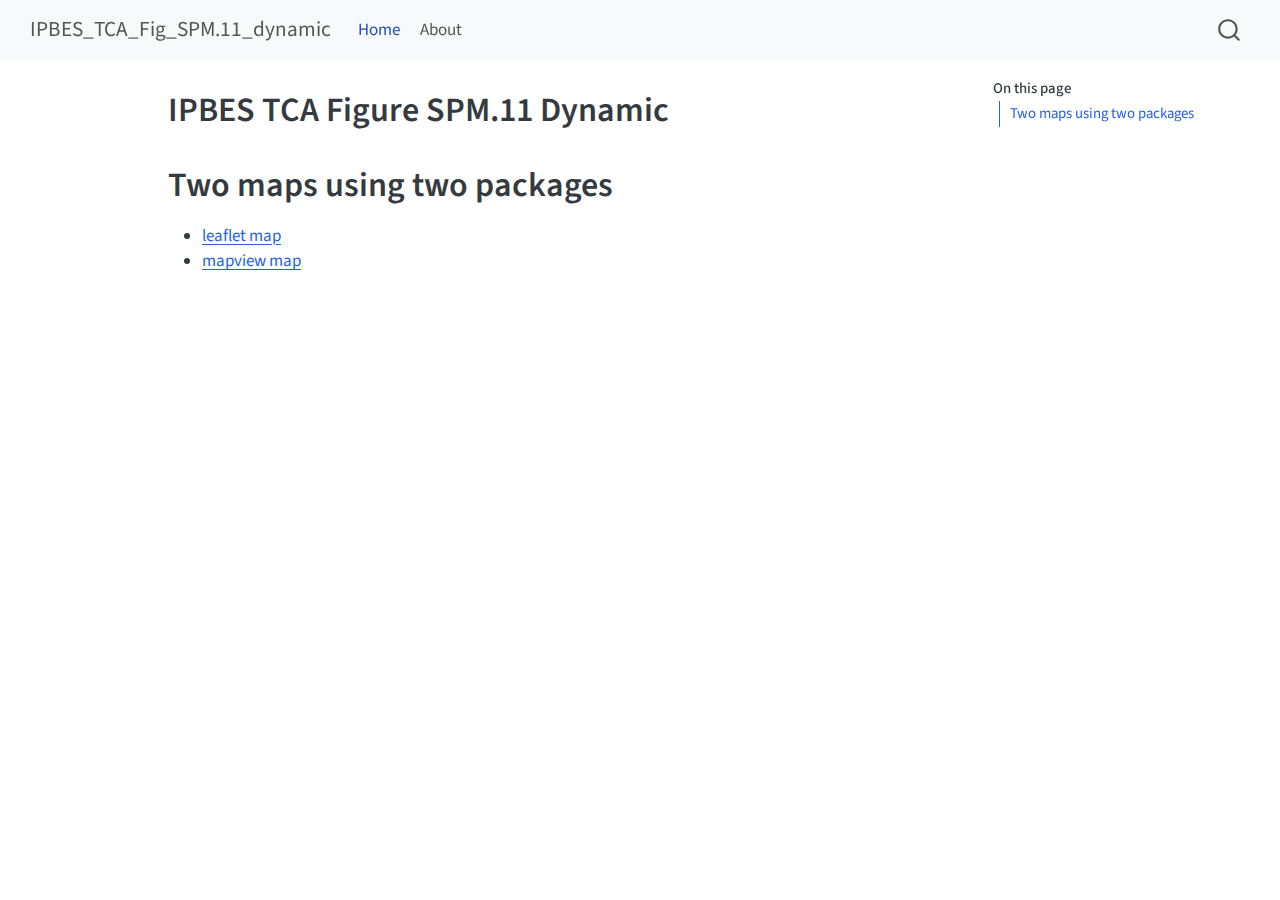
<file: index.html>
<!DOCTYPE html>
<html xmlns="http://www.w3.org/1999/xhtml" lang="en" xml:lang="en"><head>

<meta charset="utf-8">
<meta name="generator" content="quarto-1.6.42">

<meta name="viewport" content="width=device-width, initial-scale=1.0, user-scalable=yes">


<title>IPBES TCA Figure SPM.11 Dynamic – IPBES_TCA_Fig_SPM.11_dynamic</title>
<style>
code{white-space: pre-wrap;}
span.smallcaps{font-variant: small-caps;}
div.columns{display: flex; gap: min(4vw, 1.5em);}
div.column{flex: auto; overflow-x: auto;}
div.hanging-indent{margin-left: 1.5em; text-indent: -1.5em;}
ul.task-list{list-style: none;}
ul.task-list li input[type="checkbox"] {
  width: 0.8em;
  margin: 0 0.8em 0.2em -1em; /* quarto-specific, see https://github.com/quarto-dev/quarto-cli/issues/4556 */ 
  vertical-align: middle;
}
</style>


<script src="site_libs/quarto-nav/quarto-nav.js"></script>
<script src="site_libs/quarto-nav/headroom.min.js"></script>
<script src="site_libs/clipboard/clipboard.min.js"></script>
<script src="site_libs/quarto-search/autocomplete.umd.js"></script>
<script src="site_libs/quarto-search/fuse.min.js"></script>
<script src="site_libs/quarto-search/quarto-search.js"></script>
<meta name="quarto:offset" content="./">
<script src="site_libs/quarto-html/quarto.js"></script>
<script src="site_libs/quarto-html/popper.min.js"></script>
<script src="site_libs/quarto-html/tippy.umd.min.js"></script>
<script src="site_libs/quarto-html/anchor.min.js"></script>
<link href="site_libs/quarto-html/tippy.css" rel="stylesheet">
<link href="site_libs/quarto-html/quarto-syntax-highlighting-2f5df379a58b258e96c21c0638c20c03.css" rel="stylesheet" id="quarto-text-highlighting-styles">
<script src="site_libs/bootstrap/bootstrap.min.js"></script>
<link href="site_libs/bootstrap/bootstrap-icons.css" rel="stylesheet">
<link href="site_libs/bootstrap/bootstrap-8647a4a42273f773479d27c00df3f9ed.min.css" rel="stylesheet" append-hash="true" id="quarto-bootstrap" data-mode="light">
<script id="quarto-search-options" type="application/json">{
  "location": "navbar",
  "copy-button": false,
  "collapse-after": 3,
  "panel-placement": "end",
  "type": "overlay",
  "limit": 50,
  "keyboard-shortcut": [
    "f",
    "/",
    "s"
  ],
  "show-item-context": false,
  "language": {
    "search-no-results-text": "No results",
    "search-matching-documents-text": "matching documents",
    "search-copy-link-title": "Copy link to search",
    "search-hide-matches-text": "Hide additional matches",
    "search-more-match-text": "more match in this document",
    "search-more-matches-text": "more matches in this document",
    "search-clear-button-title": "Clear",
    "search-text-placeholder": "",
    "search-detached-cancel-button-title": "Cancel",
    "search-submit-button-title": "Submit",
    "search-label": "Search"
  }
}</script>


<link rel="stylesheet" href="styles.css">
</head>

<body class="nav-fixed">

<div id="quarto-search-results"></div>
  <header id="quarto-header" class="headroom fixed-top">
    <nav class="navbar navbar-expand-lg " data-bs-theme="dark">
      <div class="navbar-container container-fluid">
      <div class="navbar-brand-container mx-auto">
    <a class="navbar-brand" href="./index.html">
    <span class="navbar-title">IPBES_TCA_Fig_SPM.11_dynamic</span>
    </a>
  </div>
            <div id="quarto-search" class="" title="Search"></div>
          <button class="navbar-toggler" type="button" data-bs-toggle="collapse" data-bs-target="#navbarCollapse" aria-controls="navbarCollapse" role="menu" aria-expanded="false" aria-label="Toggle navigation" onclick="if (window.quartoToggleHeadroom) { window.quartoToggleHeadroom(); }">
  <span class="navbar-toggler-icon"></span>
</button>
          <div class="collapse navbar-collapse" id="navbarCollapse">
            <ul class="navbar-nav navbar-nav-scroll me-auto">
  <li class="nav-item">
    <a class="nav-link active" href="./index.html" aria-current="page"> 
<span class="menu-text">Home</span></a>
  </li>  
  <li class="nav-item">
    <a class="nav-link" href="./about.html"> 
<span class="menu-text">About</span></a>
  </li>  
</ul>
          </div> <!-- /navcollapse -->
            <div class="quarto-navbar-tools">
</div>
      </div> <!-- /container-fluid -->
    </nav>
</header>
<!-- content -->
<div id="quarto-content" class="quarto-container page-columns page-rows-contents page-layout-article page-navbar">
<!-- sidebar -->
<!-- margin-sidebar -->
    <div id="quarto-margin-sidebar" class="sidebar margin-sidebar">
        <nav id="TOC" role="doc-toc" class="toc-active">
    <h2 id="toc-title">On this page</h2>
   
  <ul>
  <li><a href="#two-maps-using-two-packages" id="toc-two-maps-using-two-packages" class="nav-link active" data-scroll-target="#two-maps-using-two-packages">Two maps using two packages</a></li>
  </ul>
</nav>
    </div>
<!-- main -->
<main class="content" id="quarto-document-content">

<header id="title-block-header" class="quarto-title-block default">
<div class="quarto-title">
<h1 class="title">IPBES TCA Figure SPM.11 Dynamic</h1>
</div>



<div class="quarto-title-meta">

    
  
    
  </div>
  


</header>


<section id="two-maps-using-two-packages" class="level1">
<h1>Two maps using two packages</h1>
<ul>
<li><a href="map_leaflet.html">leaflet map</a></li>
<li><a href="map_mapview.html">mapview map</a></li>
</ul>


</section>

</main> <!-- /main -->
<script id="quarto-html-after-body" type="application/javascript">
window.document.addEventListener("DOMContentLoaded", function (event) {
  const toggleBodyColorMode = (bsSheetEl) => {
    const mode = bsSheetEl.getAttribute("data-mode");
    const bodyEl = window.document.querySelector("body");
    if (mode === "dark") {
      bodyEl.classList.add("quarto-dark");
      bodyEl.classList.remove("quarto-light");
    } else {
      bodyEl.classList.add("quarto-light");
      bodyEl.classList.remove("quarto-dark");
    }
  }
  const toggleBodyColorPrimary = () => {
    const bsSheetEl = window.document.querySelector("link#quarto-bootstrap");
    if (bsSheetEl) {
      toggleBodyColorMode(bsSheetEl);
    }
  }
  toggleBodyColorPrimary();  
  const icon = "";
  const anchorJS = new window.AnchorJS();
  anchorJS.options = {
    placement: 'right',
    icon: icon
  };
  anchorJS.add('.anchored');
  const isCodeAnnotation = (el) => {
    for (const clz of el.classList) {
      if (clz.startsWith('code-annotation-')) {                     
        return true;
      }
    }
    return false;
  }
  const onCopySuccess = function(e) {
    // button target
    const button = e.trigger;
    // don't keep focus
    button.blur();
    // flash "checked"
    button.classList.add('code-copy-button-checked');
    var currentTitle = button.getAttribute("title");
    button.setAttribute("title", "Copied!");
    let tooltip;
    if (window.bootstrap) {
      button.setAttribute("data-bs-toggle", "tooltip");
      button.setAttribute("data-bs-placement", "left");
      button.setAttribute("data-bs-title", "Copied!");
      tooltip = new bootstrap.Tooltip(button, 
        { trigger: "manual", 
          customClass: "code-copy-button-tooltip",
          offset: [0, -8]});
      tooltip.show();    
    }
    setTimeout(function() {
      if (tooltip) {
        tooltip.hide();
        button.removeAttribute("data-bs-title");
        button.removeAttribute("data-bs-toggle");
        button.removeAttribute("data-bs-placement");
      }
      button.setAttribute("title", currentTitle);
      button.classList.remove('code-copy-button-checked');
    }, 1000);
    // clear code selection
    e.clearSelection();
  }
  const getTextToCopy = function(trigger) {
      const codeEl = trigger.previousElementSibling.cloneNode(true);
      for (const childEl of codeEl.children) {
        if (isCodeAnnotation(childEl)) {
          childEl.remove();
        }
      }
      return codeEl.innerText;
  }
  const clipboard = new window.ClipboardJS('.code-copy-button:not([data-in-quarto-modal])', {
    text: getTextToCopy
  });
  clipboard.on('success', onCopySuccess);
  if (window.document.getElementById('quarto-embedded-source-code-modal')) {
    const clipboardModal = new window.ClipboardJS('.code-copy-button[data-in-quarto-modal]', {
      text: getTextToCopy,
      container: window.document.getElementById('quarto-embedded-source-code-modal')
    });
    clipboardModal.on('success', onCopySuccess);
  }
    var localhostRegex = new RegExp(/^(?:http|https):\/\/localhost\:?[0-9]*\//);
    var mailtoRegex = new RegExp(/^mailto:/);
      var filterRegex = new RegExp("https:\/\/rkrug\.github\.io\/IPBES_TCA_Fig_SPM\.11_dynamic\/");
    var isInternal = (href) => {
        return filterRegex.test(href) || localhostRegex.test(href) || mailtoRegex.test(href);
    }
    // Inspect non-navigation links and adorn them if external
 	var links = window.document.querySelectorAll('a[href]:not(.nav-link):not(.navbar-brand):not(.toc-action):not(.sidebar-link):not(.sidebar-item-toggle):not(.pagination-link):not(.no-external):not([aria-hidden]):not(.dropdown-item):not(.quarto-navigation-tool):not(.about-link)');
    for (var i=0; i<links.length; i++) {
      const link = links[i];
      if (!isInternal(link.href)) {
        // undo the damage that might have been done by quarto-nav.js in the case of
        // links that we want to consider external
        if (link.dataset.originalHref !== undefined) {
          link.href = link.dataset.originalHref;
        }
      }
    }
  function tippyHover(el, contentFn, onTriggerFn, onUntriggerFn) {
    const config = {
      allowHTML: true,
      maxWidth: 500,
      delay: 100,
      arrow: false,
      appendTo: function(el) {
          return el.parentElement;
      },
      interactive: true,
      interactiveBorder: 10,
      theme: 'quarto',
      placement: 'bottom-start',
    };
    if (contentFn) {
      config.content = contentFn;
    }
    if (onTriggerFn) {
      config.onTrigger = onTriggerFn;
    }
    if (onUntriggerFn) {
      config.onUntrigger = onUntriggerFn;
    }
    window.tippy(el, config); 
  }
  const noterefs = window.document.querySelectorAll('a[role="doc-noteref"]');
  for (var i=0; i<noterefs.length; i++) {
    const ref = noterefs[i];
    tippyHover(ref, function() {
      // use id or data attribute instead here
      let href = ref.getAttribute('data-footnote-href') || ref.getAttribute('href');
      try { href = new URL(href).hash; } catch {}
      const id = href.replace(/^#\/?/, "");
      const note = window.document.getElementById(id);
      if (note) {
        return note.innerHTML;
      } else {
        return "";
      }
    });
  }
  const xrefs = window.document.querySelectorAll('a.quarto-xref');
  const processXRef = (id, note) => {
    // Strip column container classes
    const stripColumnClz = (el) => {
      el.classList.remove("page-full", "page-columns");
      if (el.children) {
        for (const child of el.children) {
          stripColumnClz(child);
        }
      }
    }
    stripColumnClz(note)
    if (id === null || id.startsWith('sec-')) {
      // Special case sections, only their first couple elements
      const container = document.createElement("div");
      if (note.children && note.children.length > 2) {
        container.appendChild(note.children[0].cloneNode(true));
        for (let i = 1; i < note.children.length; i++) {
          const child = note.children[i];
          if (child.tagName === "P" && child.innerText === "") {
            continue;
          } else {
            container.appendChild(child.cloneNode(true));
            break;
          }
        }
        if (window.Quarto?.typesetMath) {
          window.Quarto.typesetMath(container);
        }
        return container.innerHTML
      } else {
        if (window.Quarto?.typesetMath) {
          window.Quarto.typesetMath(note);
        }
        return note.innerHTML;
      }
    } else {
      // Remove any anchor links if they are present
      const anchorLink = note.querySelector('a.anchorjs-link');
      if (anchorLink) {
        anchorLink.remove();
      }
      if (window.Quarto?.typesetMath) {
        window.Quarto.typesetMath(note);
      }
      if (note.classList.contains("callout")) {
        return note.outerHTML;
      } else {
        return note.innerHTML;
      }
    }
  }
  for (var i=0; i<xrefs.length; i++) {
    const xref = xrefs[i];
    tippyHover(xref, undefined, function(instance) {
      instance.disable();
      let url = xref.getAttribute('href');
      let hash = undefined; 
      if (url.startsWith('#')) {
        hash = url;
      } else {
        try { hash = new URL(url).hash; } catch {}
      }
      if (hash) {
        const id = hash.replace(/^#\/?/, "");
        const note = window.document.getElementById(id);
        if (note !== null) {
          try {
            const html = processXRef(id, note.cloneNode(true));
            instance.setContent(html);
          } finally {
            instance.enable();
            instance.show();
          }
        } else {
          // See if we can fetch this
          fetch(url.split('#')[0])
          .then(res => res.text())
          .then(html => {
            const parser = new DOMParser();
            const htmlDoc = parser.parseFromString(html, "text/html");
            const note = htmlDoc.getElementById(id);
            if (note !== null) {
              const html = processXRef(id, note);
              instance.setContent(html);
            } 
          }).finally(() => {
            instance.enable();
            instance.show();
          });
        }
      } else {
        // See if we can fetch a full url (with no hash to target)
        // This is a special case and we should probably do some content thinning / targeting
        fetch(url)
        .then(res => res.text())
        .then(html => {
          const parser = new DOMParser();
          const htmlDoc = parser.parseFromString(html, "text/html");
          const note = htmlDoc.querySelector('main.content');
          if (note !== null) {
            // This should only happen for chapter cross references
            // (since there is no id in the URL)
            // remove the first header
            if (note.children.length > 0 && note.children[0].tagName === "HEADER") {
              note.children[0].remove();
            }
            const html = processXRef(null, note);
            instance.setContent(html);
          } 
        }).finally(() => {
          instance.enable();
          instance.show();
        });
      }
    }, function(instance) {
    });
  }
      let selectedAnnoteEl;
      const selectorForAnnotation = ( cell, annotation) => {
        let cellAttr = 'data-code-cell="' + cell + '"';
        let lineAttr = 'data-code-annotation="' +  annotation + '"';
        const selector = 'span[' + cellAttr + '][' + lineAttr + ']';
        return selector;
      }
      const selectCodeLines = (annoteEl) => {
        const doc = window.document;
        const targetCell = annoteEl.getAttribute("data-target-cell");
        const targetAnnotation = annoteEl.getAttribute("data-target-annotation");
        const annoteSpan = window.document.querySelector(selectorForAnnotation(targetCell, targetAnnotation));
        const lines = annoteSpan.getAttribute("data-code-lines").split(",");
        const lineIds = lines.map((line) => {
          return targetCell + "-" + line;
        })
        let top = null;
        let height = null;
        let parent = null;
        if (lineIds.length > 0) {
            //compute the position of the single el (top and bottom and make a div)
            const el = window.document.getElementById(lineIds[0]);
            top = el.offsetTop;
            height = el.offsetHeight;
            parent = el.parentElement.parentElement;
          if (lineIds.length > 1) {
            const lastEl = window.document.getElementById(lineIds[lineIds.length - 1]);
            const bottom = lastEl.offsetTop + lastEl.offsetHeight;
            height = bottom - top;
          }
          if (top !== null && height !== null && parent !== null) {
            // cook up a div (if necessary) and position it 
            let div = window.document.getElementById("code-annotation-line-highlight");
            if (div === null) {
              div = window.document.createElement("div");
              div.setAttribute("id", "code-annotation-line-highlight");
              div.style.position = 'absolute';
              parent.appendChild(div);
            }
            div.style.top = top - 2 + "px";
            div.style.height = height + 4 + "px";
            div.style.left = 0;
            let gutterDiv = window.document.getElementById("code-annotation-line-highlight-gutter");
            if (gutterDiv === null) {
              gutterDiv = window.document.createElement("div");
              gutterDiv.setAttribute("id", "code-annotation-line-highlight-gutter");
              gutterDiv.style.position = 'absolute';
              const codeCell = window.document.getElementById(targetCell);
              const gutter = codeCell.querySelector('.code-annotation-gutter');
              gutter.appendChild(gutterDiv);
            }
            gutterDiv.style.top = top - 2 + "px";
            gutterDiv.style.height = height + 4 + "px";
          }
          selectedAnnoteEl = annoteEl;
        }
      };
      const unselectCodeLines = () => {
        const elementsIds = ["code-annotation-line-highlight", "code-annotation-line-highlight-gutter"];
        elementsIds.forEach((elId) => {
          const div = window.document.getElementById(elId);
          if (div) {
            div.remove();
          }
        });
        selectedAnnoteEl = undefined;
      };
        // Handle positioning of the toggle
    window.addEventListener(
      "resize",
      throttle(() => {
        elRect = undefined;
        if (selectedAnnoteEl) {
          selectCodeLines(selectedAnnoteEl);
        }
      }, 10)
    );
    function throttle(fn, ms) {
    let throttle = false;
    let timer;
      return (...args) => {
        if(!throttle) { // first call gets through
            fn.apply(this, args);
            throttle = true;
        } else { // all the others get throttled
            if(timer) clearTimeout(timer); // cancel #2
            timer = setTimeout(() => {
              fn.apply(this, args);
              timer = throttle = false;
            }, ms);
        }
      };
    }
      // Attach click handler to the DT
      const annoteDls = window.document.querySelectorAll('dt[data-target-cell]');
      for (const annoteDlNode of annoteDls) {
        annoteDlNode.addEventListener('click', (event) => {
          const clickedEl = event.target;
          if (clickedEl !== selectedAnnoteEl) {
            unselectCodeLines();
            const activeEl = window.document.querySelector('dt[data-target-cell].code-annotation-active');
            if (activeEl) {
              activeEl.classList.remove('code-annotation-active');
            }
            selectCodeLines(clickedEl);
            clickedEl.classList.add('code-annotation-active');
          } else {
            // Unselect the line
            unselectCodeLines();
            clickedEl.classList.remove('code-annotation-active');
          }
        });
      }
  const findCites = (el) => {
    const parentEl = el.parentElement;
    if (parentEl) {
      const cites = parentEl.dataset.cites;
      if (cites) {
        return {
          el,
          cites: cites.split(' ')
        };
      } else {
        return findCites(el.parentElement)
      }
    } else {
      return undefined;
    }
  };
  var bibliorefs = window.document.querySelectorAll('a[role="doc-biblioref"]');
  for (var i=0; i<bibliorefs.length; i++) {
    const ref = bibliorefs[i];
    const citeInfo = findCites(ref);
    if (citeInfo) {
      tippyHover(citeInfo.el, function() {
        var popup = window.document.createElement('div');
        citeInfo.cites.forEach(function(cite) {
          var citeDiv = window.document.createElement('div');
          citeDiv.classList.add('hanging-indent');
          citeDiv.classList.add('csl-entry');
          var biblioDiv = window.document.getElementById('ref-' + cite);
          if (biblioDiv) {
            citeDiv.innerHTML = biblioDiv.innerHTML;
          }
          popup.appendChild(citeDiv);
        });
        return popup.innerHTML;
      });
    }
  }
});
</script>
</div> <!-- /content -->




</body></html>
</file>
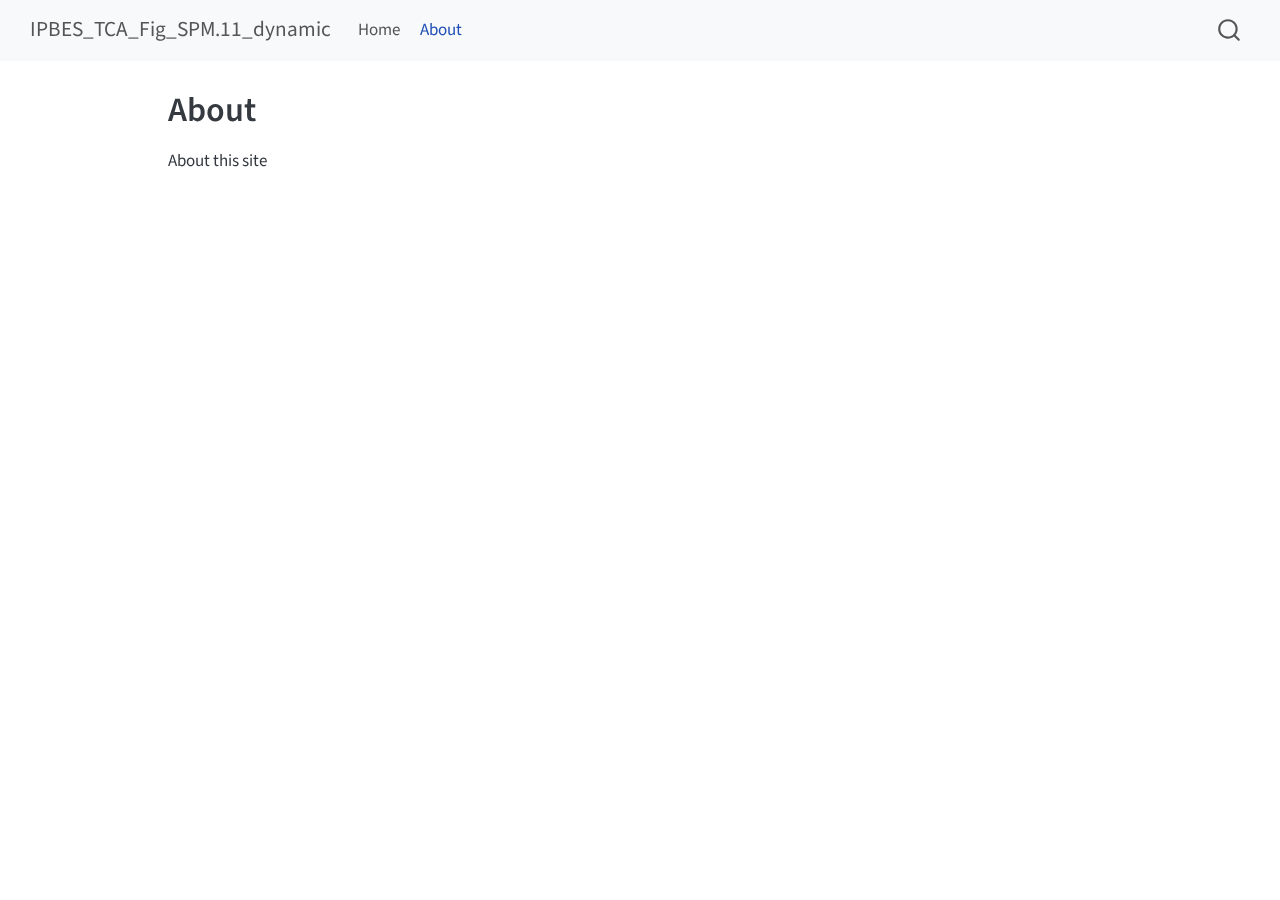
<file: about.html>
<!DOCTYPE html>
<html xmlns="http://www.w3.org/1999/xhtml" lang="en" xml:lang="en"><head>

<meta charset="utf-8">
<meta name="generator" content="quarto-1.6.42">

<meta name="viewport" content="width=device-width, initial-scale=1.0, user-scalable=yes">


<title>About – IPBES_TCA_Fig_SPM.11_dynamic</title>
<style>
code{white-space: pre-wrap;}
span.smallcaps{font-variant: small-caps;}
div.columns{display: flex; gap: min(4vw, 1.5em);}
div.column{flex: auto; overflow-x: auto;}
div.hanging-indent{margin-left: 1.5em; text-indent: -1.5em;}
ul.task-list{list-style: none;}
ul.task-list li input[type="checkbox"] {
  width: 0.8em;
  margin: 0 0.8em 0.2em -1em; /* quarto-specific, see https://github.com/quarto-dev/quarto-cli/issues/4556 */ 
  vertical-align: middle;
}
</style>


<script src="site_libs/quarto-nav/quarto-nav.js"></script>
<script src="site_libs/quarto-nav/headroom.min.js"></script>
<script src="site_libs/clipboard/clipboard.min.js"></script>
<script src="site_libs/quarto-search/autocomplete.umd.js"></script>
<script src="site_libs/quarto-search/fuse.min.js"></script>
<script src="site_libs/quarto-search/quarto-search.js"></script>
<meta name="quarto:offset" content="./">
<script src="site_libs/quarto-html/quarto.js"></script>
<script src="site_libs/quarto-html/popper.min.js"></script>
<script src="site_libs/quarto-html/tippy.umd.min.js"></script>
<script src="site_libs/quarto-html/anchor.min.js"></script>
<link href="site_libs/quarto-html/tippy.css" rel="stylesheet">
<link href="site_libs/quarto-html/quarto-syntax-highlighting-2f5df379a58b258e96c21c0638c20c03.css" rel="stylesheet" id="quarto-text-highlighting-styles">
<script src="site_libs/bootstrap/bootstrap.min.js"></script>
<link href="site_libs/bootstrap/bootstrap-icons.css" rel="stylesheet">
<link href="site_libs/bootstrap/bootstrap-8647a4a42273f773479d27c00df3f9ed.min.css" rel="stylesheet" append-hash="true" id="quarto-bootstrap" data-mode="light">
<script id="quarto-search-options" type="application/json">{
  "location": "navbar",
  "copy-button": false,
  "collapse-after": 3,
  "panel-placement": "end",
  "type": "overlay",
  "limit": 50,
  "keyboard-shortcut": [
    "f",
    "/",
    "s"
  ],
  "show-item-context": false,
  "language": {
    "search-no-results-text": "No results",
    "search-matching-documents-text": "matching documents",
    "search-copy-link-title": "Copy link to search",
    "search-hide-matches-text": "Hide additional matches",
    "search-more-match-text": "more match in this document",
    "search-more-matches-text": "more matches in this document",
    "search-clear-button-title": "Clear",
    "search-text-placeholder": "",
    "search-detached-cancel-button-title": "Cancel",
    "search-submit-button-title": "Submit",
    "search-label": "Search"
  }
}</script>


<link rel="stylesheet" href="styles.css">
</head>

<body class="nav-fixed">

<div id="quarto-search-results"></div>
  <header id="quarto-header" class="headroom fixed-top">
    <nav class="navbar navbar-expand-lg " data-bs-theme="dark">
      <div class="navbar-container container-fluid">
      <div class="navbar-brand-container mx-auto">
    <a class="navbar-brand" href="./index.html">
    <span class="navbar-title">IPBES_TCA_Fig_SPM.11_dynamic</span>
    </a>
  </div>
            <div id="quarto-search" class="" title="Search"></div>
          <button class="navbar-toggler" type="button" data-bs-toggle="collapse" data-bs-target="#navbarCollapse" aria-controls="navbarCollapse" role="menu" aria-expanded="false" aria-label="Toggle navigation" onclick="if (window.quartoToggleHeadroom) { window.quartoToggleHeadroom(); }">
  <span class="navbar-toggler-icon"></span>
</button>
          <div class="collapse navbar-collapse" id="navbarCollapse">
            <ul class="navbar-nav navbar-nav-scroll me-auto">
  <li class="nav-item">
    <a class="nav-link" href="./index.html"> 
<span class="menu-text">Home</span></a>
  </li>  
  <li class="nav-item">
    <a class="nav-link active" href="./about.html" aria-current="page"> 
<span class="menu-text">About</span></a>
  </li>  
</ul>
          </div> <!-- /navcollapse -->
            <div class="quarto-navbar-tools">
</div>
      </div> <!-- /container-fluid -->
    </nav>
</header>
<!-- content -->
<div id="quarto-content" class="quarto-container page-columns page-rows-contents page-layout-article page-navbar">
<!-- sidebar -->
<!-- margin-sidebar -->
    <div id="quarto-margin-sidebar" class="sidebar margin-sidebar zindex-bottom">
        
    </div>
<!-- main -->
<main class="content" id="quarto-document-content">

<header id="title-block-header" class="quarto-title-block default">
<div class="quarto-title">
<h1 class="title">About</h1>
</div>



<div class="quarto-title-meta">

    
  
    
  </div>
  


</header>


<p>About this site</p>



</main> <!-- /main -->
<script id="quarto-html-after-body" type="application/javascript">
window.document.addEventListener("DOMContentLoaded", function (event) {
  const toggleBodyColorMode = (bsSheetEl) => {
    const mode = bsSheetEl.getAttribute("data-mode");
    const bodyEl = window.document.querySelector("body");
    if (mode === "dark") {
      bodyEl.classList.add("quarto-dark");
      bodyEl.classList.remove("quarto-light");
    } else {
      bodyEl.classList.add("quarto-light");
      bodyEl.classList.remove("quarto-dark");
    }
  }
  const toggleBodyColorPrimary = () => {
    const bsSheetEl = window.document.querySelector("link#quarto-bootstrap");
    if (bsSheetEl) {
      toggleBodyColorMode(bsSheetEl);
    }
  }
  toggleBodyColorPrimary();  
  const icon = "";
  const anchorJS = new window.AnchorJS();
  anchorJS.options = {
    placement: 'right',
    icon: icon
  };
  anchorJS.add('.anchored');
  const isCodeAnnotation = (el) => {
    for (const clz of el.classList) {
      if (clz.startsWith('code-annotation-')) {                     
        return true;
      }
    }
    return false;
  }
  const onCopySuccess = function(e) {
    // button target
    const button = e.trigger;
    // don't keep focus
    button.blur();
    // flash "checked"
    button.classList.add('code-copy-button-checked');
    var currentTitle = button.getAttribute("title");
    button.setAttribute("title", "Copied!");
    let tooltip;
    if (window.bootstrap) {
      button.setAttribute("data-bs-toggle", "tooltip");
      button.setAttribute("data-bs-placement", "left");
      button.setAttribute("data-bs-title", "Copied!");
      tooltip = new bootstrap.Tooltip(button, 
        { trigger: "manual", 
          customClass: "code-copy-button-tooltip",
          offset: [0, -8]});
      tooltip.show();    
    }
    setTimeout(function() {
      if (tooltip) {
        tooltip.hide();
        button.removeAttribute("data-bs-title");
        button.removeAttribute("data-bs-toggle");
        button.removeAttribute("data-bs-placement");
      }
      button.setAttribute("title", currentTitle);
      button.classList.remove('code-copy-button-checked');
    }, 1000);
    // clear code selection
    e.clearSelection();
  }
  const getTextToCopy = function(trigger) {
      const codeEl = trigger.previousElementSibling.cloneNode(true);
      for (const childEl of codeEl.children) {
        if (isCodeAnnotation(childEl)) {
          childEl.remove();
        }
      }
      return codeEl.innerText;
  }
  const clipboard = new window.ClipboardJS('.code-copy-button:not([data-in-quarto-modal])', {
    text: getTextToCopy
  });
  clipboard.on('success', onCopySuccess);
  if (window.document.getElementById('quarto-embedded-source-code-modal')) {
    const clipboardModal = new window.ClipboardJS('.code-copy-button[data-in-quarto-modal]', {
      text: getTextToCopy,
      container: window.document.getElementById('quarto-embedded-source-code-modal')
    });
    clipboardModal.on('success', onCopySuccess);
  }
    var localhostRegex = new RegExp(/^(?:http|https):\/\/localhost\:?[0-9]*\//);
    var mailtoRegex = new RegExp(/^mailto:/);
      var filterRegex = new RegExp("https:\/\/rkrug\.github\.io\/IPBES_TCA_Fig_SPM\.11_dynamic\/");
    var isInternal = (href) => {
        return filterRegex.test(href) || localhostRegex.test(href) || mailtoRegex.test(href);
    }
    // Inspect non-navigation links and adorn them if external
 	var links = window.document.querySelectorAll('a[href]:not(.nav-link):not(.navbar-brand):not(.toc-action):not(.sidebar-link):not(.sidebar-item-toggle):not(.pagination-link):not(.no-external):not([aria-hidden]):not(.dropdown-item):not(.quarto-navigation-tool):not(.about-link)');
    for (var i=0; i<links.length; i++) {
      const link = links[i];
      if (!isInternal(link.href)) {
        // undo the damage that might have been done by quarto-nav.js in the case of
        // links that we want to consider external
        if (link.dataset.originalHref !== undefined) {
          link.href = link.dataset.originalHref;
        }
      }
    }
  function tippyHover(el, contentFn, onTriggerFn, onUntriggerFn) {
    const config = {
      allowHTML: true,
      maxWidth: 500,
      delay: 100,
      arrow: false,
      appendTo: function(el) {
          return el.parentElement;
      },
      interactive: true,
      interactiveBorder: 10,
      theme: 'quarto',
      placement: 'bottom-start',
    };
    if (contentFn) {
      config.content = contentFn;
    }
    if (onTriggerFn) {
      config.onTrigger = onTriggerFn;
    }
    if (onUntriggerFn) {
      config.onUntrigger = onUntriggerFn;
    }
    window.tippy(el, config); 
  }
  const noterefs = window.document.querySelectorAll('a[role="doc-noteref"]');
  for (var i=0; i<noterefs.length; i++) {
    const ref = noterefs[i];
    tippyHover(ref, function() {
      // use id or data attribute instead here
      let href = ref.getAttribute('data-footnote-href') || ref.getAttribute('href');
      try { href = new URL(href).hash; } catch {}
      const id = href.replace(/^#\/?/, "");
      const note = window.document.getElementById(id);
      if (note) {
        return note.innerHTML;
      } else {
        return "";
      }
    });
  }
  const xrefs = window.document.querySelectorAll('a.quarto-xref');
  const processXRef = (id, note) => {
    // Strip column container classes
    const stripColumnClz = (el) => {
      el.classList.remove("page-full", "page-columns");
      if (el.children) {
        for (const child of el.children) {
          stripColumnClz(child);
        }
      }
    }
    stripColumnClz(note)
    if (id === null || id.startsWith('sec-')) {
      // Special case sections, only their first couple elements
      const container = document.createElement("div");
      if (note.children && note.children.length > 2) {
        container.appendChild(note.children[0].cloneNode(true));
        for (let i = 1; i < note.children.length; i++) {
          const child = note.children[i];
          if (child.tagName === "P" && child.innerText === "") {
            continue;
          } else {
            container.appendChild(child.cloneNode(true));
            break;
          }
        }
        if (window.Quarto?.typesetMath) {
          window.Quarto.typesetMath(container);
        }
        return container.innerHTML
      } else {
        if (window.Quarto?.typesetMath) {
          window.Quarto.typesetMath(note);
        }
        return note.innerHTML;
      }
    } else {
      // Remove any anchor links if they are present
      const anchorLink = note.querySelector('a.anchorjs-link');
      if (anchorLink) {
        anchorLink.remove();
      }
      if (window.Quarto?.typesetMath) {
        window.Quarto.typesetMath(note);
      }
      if (note.classList.contains("callout")) {
        return note.outerHTML;
      } else {
        return note.innerHTML;
      }
    }
  }
  for (var i=0; i<xrefs.length; i++) {
    const xref = xrefs[i];
    tippyHover(xref, undefined, function(instance) {
      instance.disable();
      let url = xref.getAttribute('href');
      let hash = undefined; 
      if (url.startsWith('#')) {
        hash = url;
      } else {
        try { hash = new URL(url).hash; } catch {}
      }
      if (hash) {
        const id = hash.replace(/^#\/?/, "");
        const note = window.document.getElementById(id);
        if (note !== null) {
          try {
            const html = processXRef(id, note.cloneNode(true));
            instance.setContent(html);
          } finally {
            instance.enable();
            instance.show();
          }
        } else {
          // See if we can fetch this
          fetch(url.split('#')[0])
          .then(res => res.text())
          .then(html => {
            const parser = new DOMParser();
            const htmlDoc = parser.parseFromString(html, "text/html");
            const note = htmlDoc.getElementById(id);
            if (note !== null) {
              const html = processXRef(id, note);
              instance.setContent(html);
            } 
          }).finally(() => {
            instance.enable();
            instance.show();
          });
        }
      } else {
        // See if we can fetch a full url (with no hash to target)
        // This is a special case and we should probably do some content thinning / targeting
        fetch(url)
        .then(res => res.text())
        .then(html => {
          const parser = new DOMParser();
          const htmlDoc = parser.parseFromString(html, "text/html");
          const note = htmlDoc.querySelector('main.content');
          if (note !== null) {
            // This should only happen for chapter cross references
            // (since there is no id in the URL)
            // remove the first header
            if (note.children.length > 0 && note.children[0].tagName === "HEADER") {
              note.children[0].remove();
            }
            const html = processXRef(null, note);
            instance.setContent(html);
          } 
        }).finally(() => {
          instance.enable();
          instance.show();
        });
      }
    }, function(instance) {
    });
  }
      let selectedAnnoteEl;
      const selectorForAnnotation = ( cell, annotation) => {
        let cellAttr = 'data-code-cell="' + cell + '"';
        let lineAttr = 'data-code-annotation="' +  annotation + '"';
        const selector = 'span[' + cellAttr + '][' + lineAttr + ']';
        return selector;
      }
      const selectCodeLines = (annoteEl) => {
        const doc = window.document;
        const targetCell = annoteEl.getAttribute("data-target-cell");
        const targetAnnotation = annoteEl.getAttribute("data-target-annotation");
        const annoteSpan = window.document.querySelector(selectorForAnnotation(targetCell, targetAnnotation));
        const lines = annoteSpan.getAttribute("data-code-lines").split(",");
        const lineIds = lines.map((line) => {
          return targetCell + "-" + line;
        })
        let top = null;
        let height = null;
        let parent = null;
        if (lineIds.length > 0) {
            //compute the position of the single el (top and bottom and make a div)
            const el = window.document.getElementById(lineIds[0]);
            top = el.offsetTop;
            height = el.offsetHeight;
            parent = el.parentElement.parentElement;
          if (lineIds.length > 1) {
            const lastEl = window.document.getElementById(lineIds[lineIds.length - 1]);
            const bottom = lastEl.offsetTop + lastEl.offsetHeight;
            height = bottom - top;
          }
          if (top !== null && height !== null && parent !== null) {
            // cook up a div (if necessary) and position it 
            let div = window.document.getElementById("code-annotation-line-highlight");
            if (div === null) {
              div = window.document.createElement("div");
              div.setAttribute("id", "code-annotation-line-highlight");
              div.style.position = 'absolute';
              parent.appendChild(div);
            }
            div.style.top = top - 2 + "px";
            div.style.height = height + 4 + "px";
            div.style.left = 0;
            let gutterDiv = window.document.getElementById("code-annotation-line-highlight-gutter");
            if (gutterDiv === null) {
              gutterDiv = window.document.createElement("div");
              gutterDiv.setAttribute("id", "code-annotation-line-highlight-gutter");
              gutterDiv.style.position = 'absolute';
              const codeCell = window.document.getElementById(targetCell);
              const gutter = codeCell.querySelector('.code-annotation-gutter');
              gutter.appendChild(gutterDiv);
            }
            gutterDiv.style.top = top - 2 + "px";
            gutterDiv.style.height = height + 4 + "px";
          }
          selectedAnnoteEl = annoteEl;
        }
      };
      const unselectCodeLines = () => {
        const elementsIds = ["code-annotation-line-highlight", "code-annotation-line-highlight-gutter"];
        elementsIds.forEach((elId) => {
          const div = window.document.getElementById(elId);
          if (div) {
            div.remove();
          }
        });
        selectedAnnoteEl = undefined;
      };
        // Handle positioning of the toggle
    window.addEventListener(
      "resize",
      throttle(() => {
        elRect = undefined;
        if (selectedAnnoteEl) {
          selectCodeLines(selectedAnnoteEl);
        }
      }, 10)
    );
    function throttle(fn, ms) {
    let throttle = false;
    let timer;
      return (...args) => {
        if(!throttle) { // first call gets through
            fn.apply(this, args);
            throttle = true;
        } else { // all the others get throttled
            if(timer) clearTimeout(timer); // cancel #2
            timer = setTimeout(() => {
              fn.apply(this, args);
              timer = throttle = false;
            }, ms);
        }
      };
    }
      // Attach click handler to the DT
      const annoteDls = window.document.querySelectorAll('dt[data-target-cell]');
      for (const annoteDlNode of annoteDls) {
        annoteDlNode.addEventListener('click', (event) => {
          const clickedEl = event.target;
          if (clickedEl !== selectedAnnoteEl) {
            unselectCodeLines();
            const activeEl = window.document.querySelector('dt[data-target-cell].code-annotation-active');
            if (activeEl) {
              activeEl.classList.remove('code-annotation-active');
            }
            selectCodeLines(clickedEl);
            clickedEl.classList.add('code-annotation-active');
          } else {
            // Unselect the line
            unselectCodeLines();
            clickedEl.classList.remove('code-annotation-active');
          }
        });
      }
  const findCites = (el) => {
    const parentEl = el.parentElement;
    if (parentEl) {
      const cites = parentEl.dataset.cites;
      if (cites) {
        return {
          el,
          cites: cites.split(' ')
        };
      } else {
        return findCites(el.parentElement)
      }
    } else {
      return undefined;
    }
  };
  var bibliorefs = window.document.querySelectorAll('a[role="doc-biblioref"]');
  for (var i=0; i<bibliorefs.length; i++) {
    const ref = bibliorefs[i];
    const citeInfo = findCites(ref);
    if (citeInfo) {
      tippyHover(citeInfo.el, function() {
        var popup = window.document.createElement('div');
        citeInfo.cites.forEach(function(cite) {
          var citeDiv = window.document.createElement('div');
          citeDiv.classList.add('hanging-indent');
          citeDiv.classList.add('csl-entry');
          var biblioDiv = window.document.getElementById('ref-' + cite);
          if (biblioDiv) {
            citeDiv.innerHTML = biblioDiv.innerHTML;
          }
          popup.appendChild(citeDiv);
        });
        return popup.innerHTML;
      });
    }
  }
});
</script>
</div> <!-- /content -->




</body></html>
</file>
<file: site_libs/quarto-html/tippy.css>
.tippy-box[data-animation=fade][data-state=hidden]{opacity:0}[data-tippy-root]{max-width:calc(100vw - 10px)}.tippy-box{position:relative;background-color:#333;color:#fff;border-radius:4px;font-size:14px;line-height:1.4;white-space:normal;outline:0;transition-property:transform,visibility,opacity}.tippy-box[data-placement^=top]>.tippy-arrow{bottom:0}.tippy-box[data-placement^=top]>.tippy-arrow:before{bottom:-7px;left:0;border-width:8px 8px 0;border-top-color:initial;transform-origin:center top}.tippy-box[data-placement^=bottom]>.tippy-arrow{top:0}.tippy-box[data-placement^=bottom]>.tippy-arrow:before{top:-7px;left:0;border-width:0 8px 8px;border-bottom-color:initial;transform-origin:center bottom}.tippy-box[data-placement^=left]>.tippy-arrow{right:0}.tippy-box[data-placement^=left]>.tippy-arrow:before{border-width:8px 0 8px 8px;border-left-color:initial;right:-7px;transform-origin:center left}.tippy-box[data-placement^=right]>.tippy-arrow{left:0}.tippy-box[data-placement^=right]>.tippy-arrow:before{left:-7px;border-width:8px 8px 8px 0;border-right-color:initial;transform-origin:center right}.tippy-box[data-inertia][data-state=visible]{transition-timing-function:cubic-bezier(.54,1.5,.38,1.11)}.tippy-arrow{width:16px;height:16px;color:#333}.tippy-arrow:before{content:"";position:absolute;border-color:transparent;border-style:solid}.tippy-content{position:relative;padding:5px 9px;z-index:1}
</file>
<file: site_libs/quarto-html/quarto-syntax-highlighting-2f5df379a58b258e96c21c0638c20c03.css>
/* quarto syntax highlight colors */
:root {
  --quarto-hl-ot-color: #003B4F;
  --quarto-hl-at-color: #657422;
  --quarto-hl-ss-color: #20794D;
  --quarto-hl-an-color: #5E5E5E;
  --quarto-hl-fu-color: #4758AB;
  --quarto-hl-st-color: #20794D;
  --quarto-hl-cf-color: #003B4F;
  --quarto-hl-op-color: #5E5E5E;
  --quarto-hl-er-color: #AD0000;
  --quarto-hl-bn-color: #AD0000;
  --quarto-hl-al-color: #AD0000;
  --quarto-hl-va-color: #111111;
  --quarto-hl-bu-color: inherit;
  --quarto-hl-ex-color: inherit;
  --quarto-hl-pp-color: #AD0000;
  --quarto-hl-in-color: #5E5E5E;
  --quarto-hl-vs-color: #20794D;
  --quarto-hl-wa-color: #5E5E5E;
  --quarto-hl-do-color: #5E5E5E;
  --quarto-hl-im-color: #00769E;
  --quarto-hl-ch-color: #20794D;
  --quarto-hl-dt-color: #AD0000;
  --quarto-hl-fl-color: #AD0000;
  --quarto-hl-co-color: #5E5E5E;
  --quarto-hl-cv-color: #5E5E5E;
  --quarto-hl-cn-color: #8f5902;
  --quarto-hl-sc-color: #5E5E5E;
  --quarto-hl-dv-color: #AD0000;
  --quarto-hl-kw-color: #003B4F;
}

/* other quarto variables */
:root {
  --quarto-font-monospace: SFMono-Regular, Menlo, Monaco, Consolas, "Liberation Mono", "Courier New", monospace;
}

pre > code.sourceCode > span {
  color: #003B4F;
}

code span {
  color: #003B4F;
}

code.sourceCode > span {
  color: #003B4F;
}

div.sourceCode,
div.sourceCode pre.sourceCode {
  color: #003B4F;
}

code span.ot {
  color: #003B4F;
  font-style: inherit;
}

code span.at {
  color: #657422;
  font-style: inherit;
}

code span.ss {
  color: #20794D;
  font-style: inherit;
}

code span.an {
  color: #5E5E5E;
  font-style: inherit;
}

code span.fu {
  color: #4758AB;
  font-style: inherit;
}

code span.st {
  color: #20794D;
  font-style: inherit;
}

code span.cf {
  color: #003B4F;
  font-weight: bold;
  font-style: inherit;
}

code span.op {
  color: #5E5E5E;
  font-style: inherit;
}

code span.er {
  color: #AD0000;
  font-style: inherit;
}

code span.bn {
  color: #AD0000;
  font-style: inherit;
}

code span.al {
  color: #AD0000;
  font-style: inherit;
}

code span.va {
  color: #111111;
  font-style: inherit;
}

code span.bu {
  font-style: inherit;
}

code span.ex {
  font-style: inherit;
}

code span.pp {
  color: #AD0000;
  font-style: inherit;
}

code span.in {
  color: #5E5E5E;
  font-style: inherit;
}

code span.vs {
  color: #20794D;
  font-style: inherit;
}

code span.wa {
  color: #5E5E5E;
  font-style: italic;
}

code span.do {
  color: #5E5E5E;
  font-style: italic;
}

code span.im {
  color: #00769E;
  font-style: inherit;
}

code span.ch {
  color: #20794D;
  font-style: inherit;
}

code span.dt {
  color: #AD0000;
  font-style: inherit;
}

code span.fl {
  color: #AD0000;
  font-style: inherit;
}

code span.co {
  color: #5E5E5E;
  font-style: inherit;
}

code span.cv {
  color: #5E5E5E;
  font-style: italic;
}

code span.cn {
  color: #8f5902;
  font-style: inherit;
}

code span.sc {
  color: #5E5E5E;
  font-style: inherit;
}

code span.dv {
  color: #AD0000;
  font-style: inherit;
}

code span.kw {
  color: #003B4F;
  font-weight: bold;
  font-style: inherit;
}

.prevent-inlining {
  content: "</";
}

/*# sourceMappingURL=35eb38a806ee71ea6d2563be2308c832.css.map */
</file>
<file: styles.css>
/* css styles */
</file>
